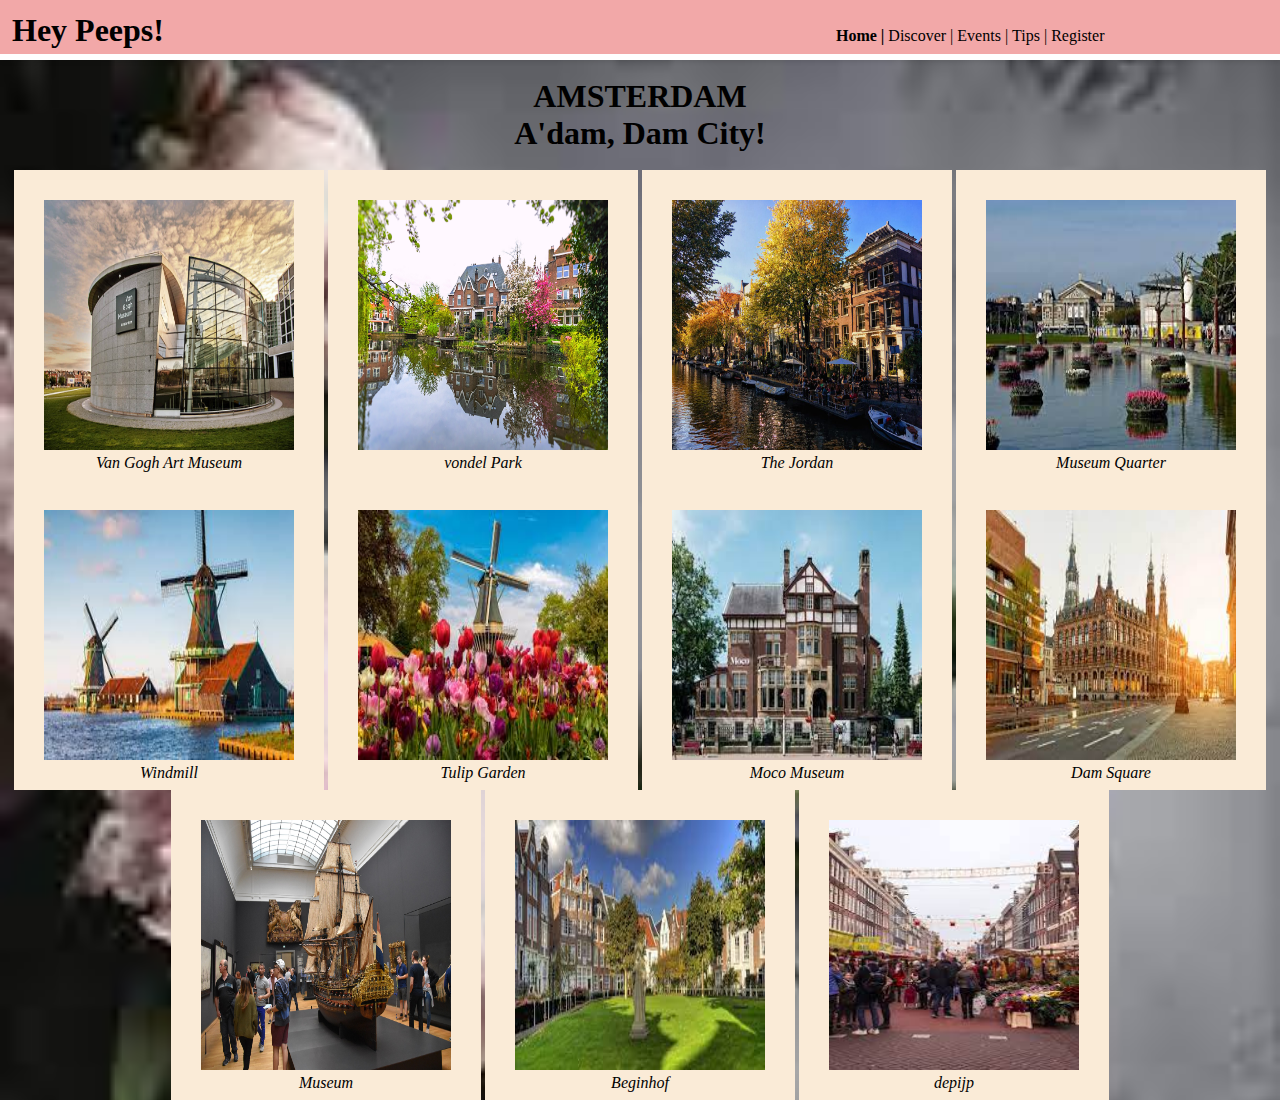
<file: sticky-header/index.html>
<!DOCTYPE html>
<html>
<head>
    <title> AMSTERDAM! </title>
    <link rel="stylesheet" href="cof.css">
    <link rel="icon" href="camera.jpg"> 
</head>
<body><header><nav>
    <div class="one">
    
    <h1>Hey Peeps!</h1>

   

    <ul>
        
        <li><a href="index.html" style="text-decoration: none; color: inherit;">Home |</a></li>
       
        <li><a href="About_us.html" style="text-decoration: none; color: inherit;">Discover |</a></li>
        <li><a href="bucketlist.html" style="text-decoration: none; color: inherit;">Events |</a></li>
         <li><a href="tips.html" style="text-decoration: none; color: inherit;">Tips |</a></li>
         <li><a href="Register.html" style="text-decoration: none; color: inherit;">Register</a></li>
       
    </ul>
</nav>
</header>

<div class="two">
<p>
    <center>
    <strong>
        <h1> AMSTERDAM </h1><br>
        
        <h1>
        A'dam, Dam City!</strong></h1>
</center>
    
</p>
</div>
<center>
<div >
    
    <div class="box">
        <img src="van-3.jpg" alt="Van Gogh">
        <p>Van Gogh Art Museum</p>
    </div>
    <div class="box">
        <img src="Vondel4.jpeg" alt="Park">
        <p>vondel Park</p>
    </div>
    <div class="box">
        <img src="jordan5.jpg" alt="Jordan">
        <p>The Jordan</p>
    </div>
    <div class="box">
        <img src="museum-quarter6.jpg" alt="Museum">
        <p>Museum Quarter</p>
    </div>
    <div class="box">
        <img src="windmill7.jpg" alt="Caps">
        <p>Windmill</p>
    </div>
    <div class="box">
        <img src="tulip8.jpg" alt="Caps">
        <p>Tulip Garden</p>
    </div>
    <div class="box">
        <img src="moco9.jpg" alt="Caps">
        <p>Moco Museum</p>
    </div>
    <div class="box">
        <img src="dam square10.jpg" alt="Caps">
        <p>Dam Square</p>
    </div>
    <div class="box">
        <img  src="Rijk2.jpg" alt="Museum">
        <p>Museum</p>
    </div>
    <div class="box">
        <img src="beginhof11.jpg" alt="Caps">
        <p>Beginhof</p>
    </div>
    <div class="box">
        <img src="depijp12.jpg " alt="Caps">
        <p>depijp</p>
    </div>
   

</div>
</center>

</div>

<script>
    document.addEventListener("DOMContentLoaded", function() {
        const currentPath = window.location.pathname.split("/").pop();
        const navLinks = document.querySelectorAll("nav ul li a");
        
        navLinks.forEach(link => {
            if(link.getAttribute("href") === currentPath) {
                link.parentElement.classList.add("current");
            }
        });
    });
    </script>


</body>
</html>
</file>
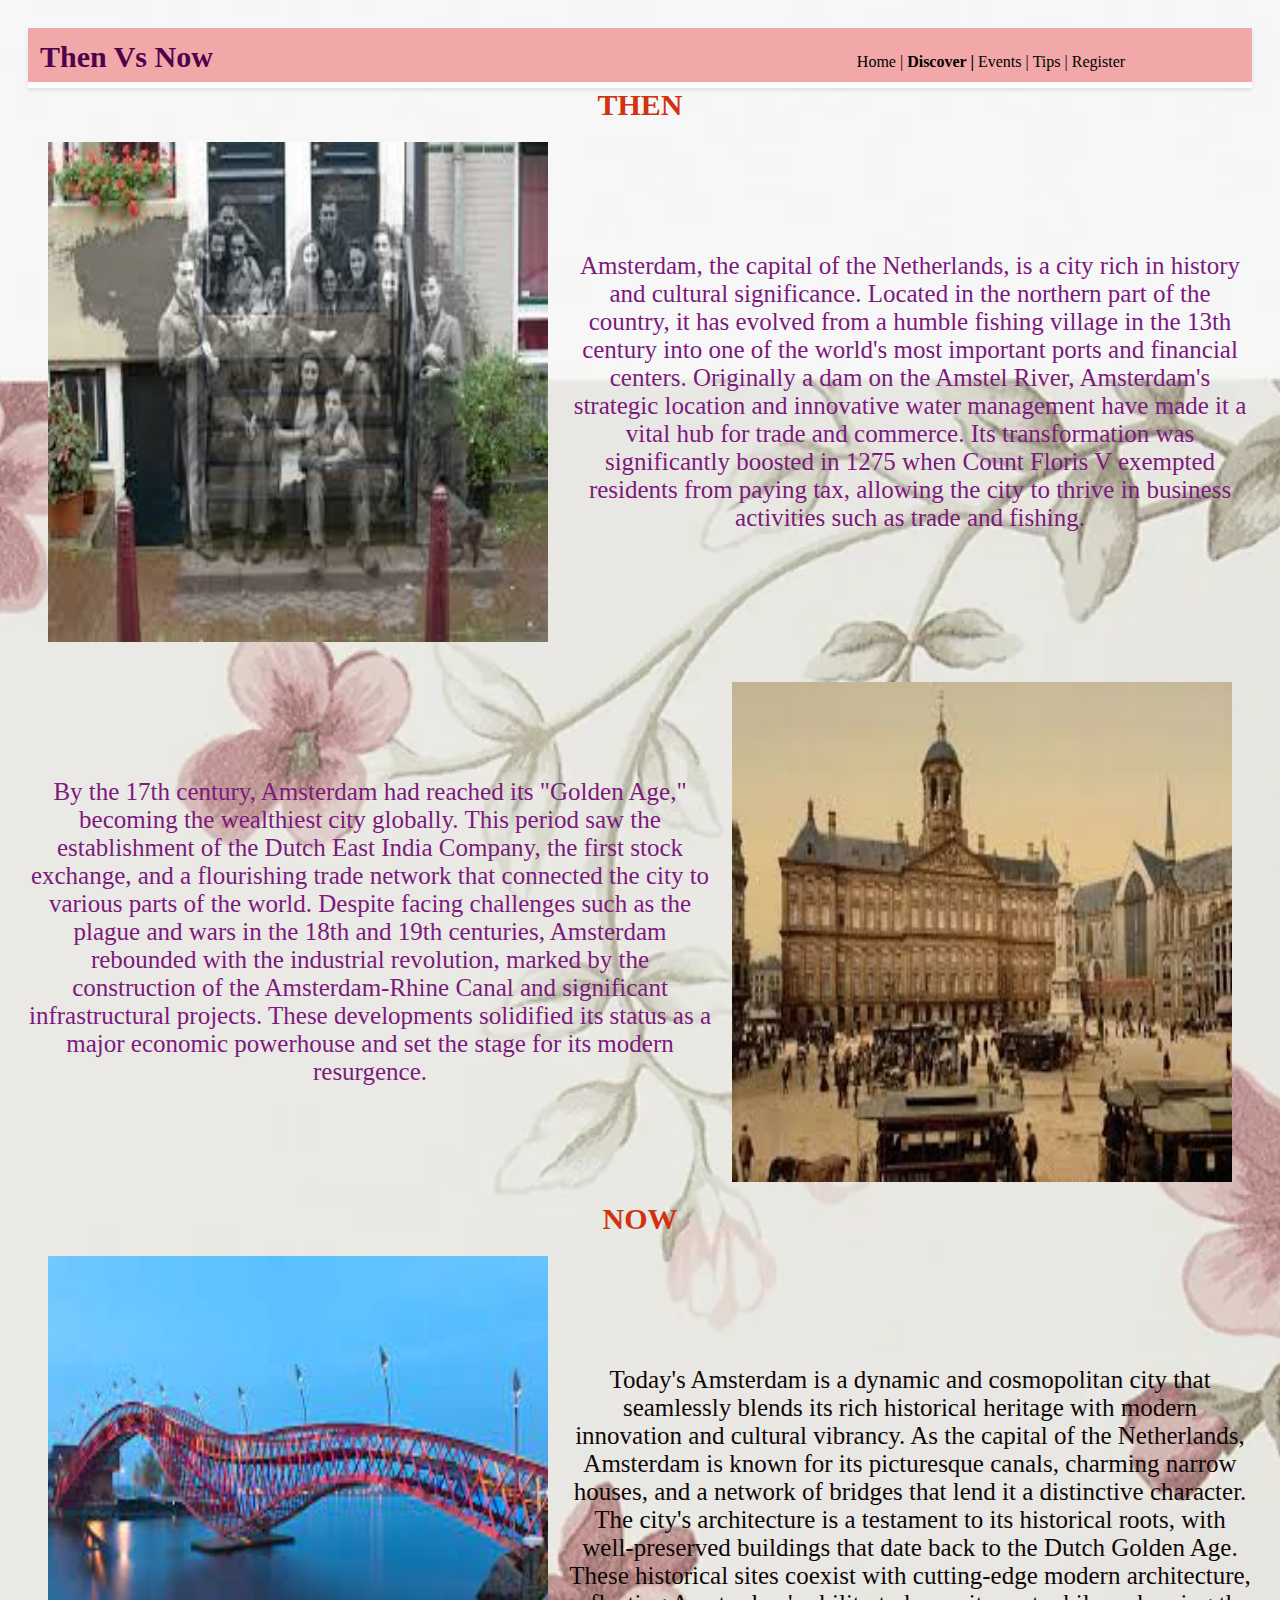
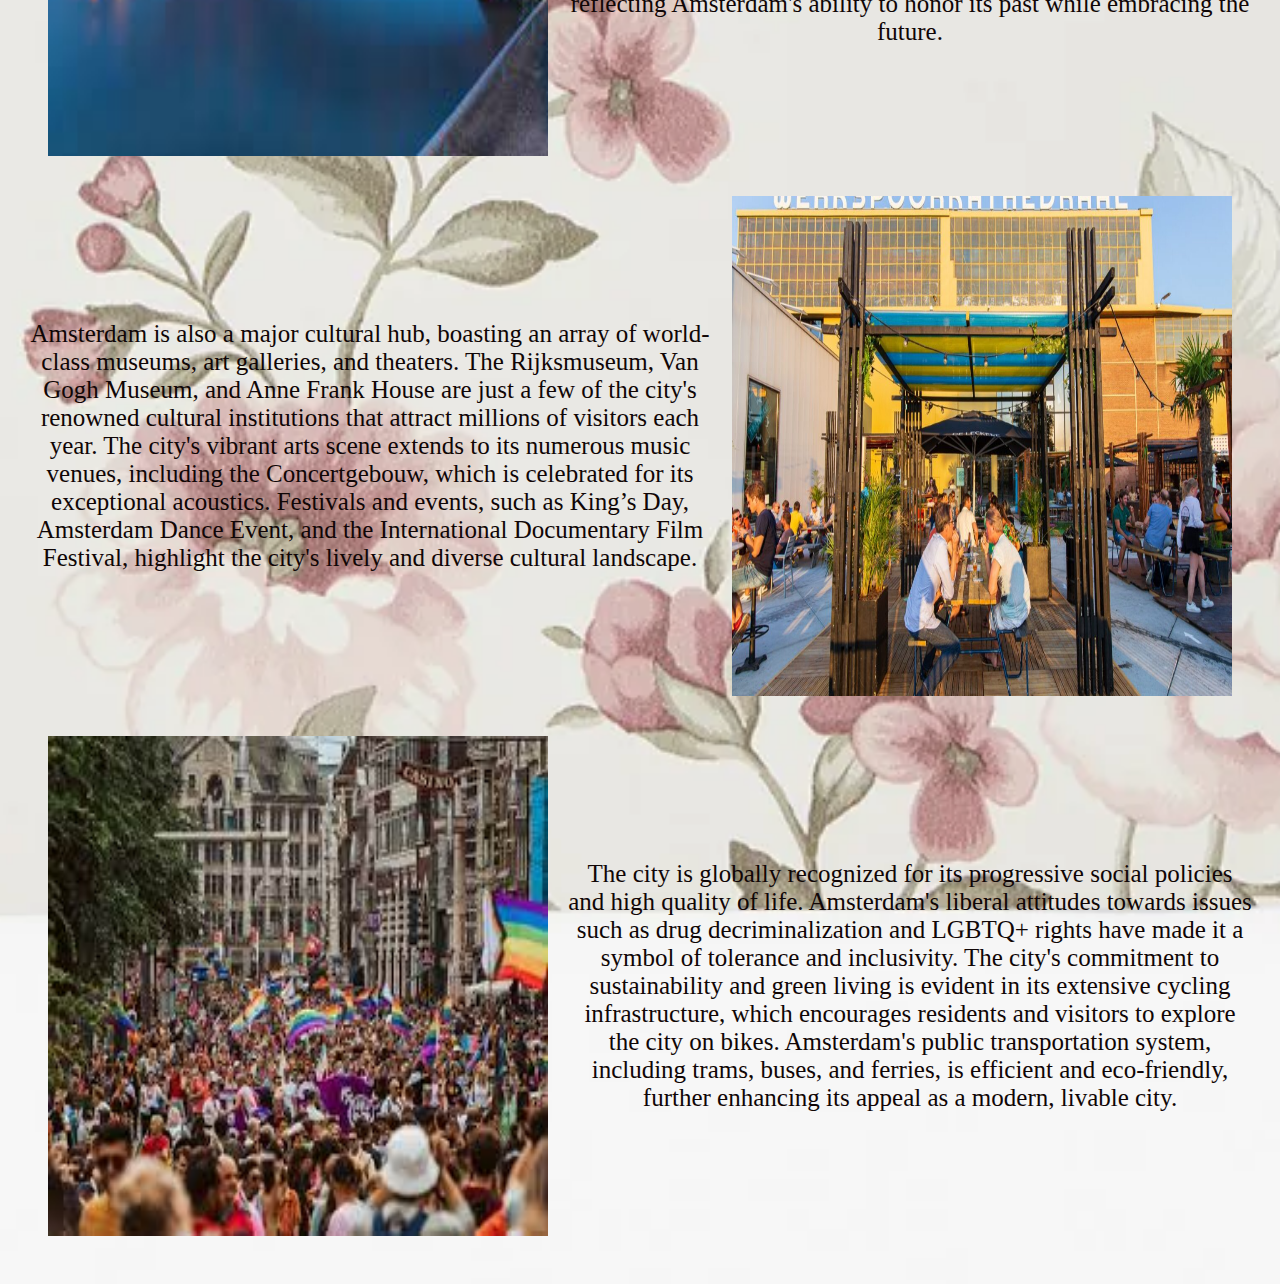
<file: sticky-header/About_us.html>
<!DOCTYPE html>
<html>
    <head>
        <title>History</title>
        <header>
            <nav>
            <div class="one">
            
            <h1>Then Vs Now</h1>
        
            
        
            <ul>
              
                <li><a href="index.html" style="text-decoration: none; color: inherit;">Home |</a></li>
               
                <li><a href="About_us.html" style="text-decoration: none; color: inherit;">Discover |</a></li>
                <li><a href="bucketlist.html" style="text-decoration: none; color: inherit;">Events |</a></li>
                 <li><a href="tips.html" style="text-decoration: none; color: inherit;">Tips |</a></li>
                 <li><a href="Register.html" style="text-decoration: none; color: inherit;">Register</a></li>
               
            </ul>
           
        </nav>
    
        </header>
        <style>
        
            .one
        {
        color:black;
        background-color:hwb(0 66% 5%);
        height: 30px;
        padding: 12px;
        position: sticky;
        top: 0;
        margin:0px;
        z-index: 1000;
    }
            header {
        position: sticky;
        top: 0;
        z-index: 1000; 
        background-color: #fff; 
        height: 60px; 
        box-shadow: 0 2px 4px rgba(0,0,0,0.1); 
      }
      ul,li,h1{
        display:inline;
    }
    ul{
        margin-left: 50%;
        cursor:ext-decoration: none;
        color:inherit
    }
    li:hover{
    color:white;
    background-color: black;
    }
    .current a {
    text-decoration: underline;
    font-weight: bold;
     }
    </style>

        <style>
            body {
                background-color: rgb(204, 232, 232);
                padding: 20px;
                font-family: 'Times New Roman',Times, serif;
                color: #333;
                background-image: url('wallpaper.webp');
                background-size: cover;
                background-position: center;
            }
            .container {
                display: flex;
                flex-direction: column;
                align-items: center;
            }
            .section {
                display: flex;
                align-items: center;
                margin: 20px 0;
            }
            .section img {
                width: 500px;
                height: 500px;
                margin: 0 20px;
            }
            .section p {
                max-width: 800px;
                text-align: center;
                font-size: 25px;
                color: #7c197c;
            }
            .section:nth-last-child(-n+3) p {
                color: #100606;
            }
            
            .right {
                flex-direction: row-reverse;
            }
            h1 {
                color: #4f034d;
                font-size: 30px;
                text-align: center;
            }
        </style>
    </head>
    <body>

        <!-- <center>
            <h1>ITINERARY</h1> -->
            <!-- <img src="then.png" alt="Its different now" width="400" height="600">
        </center> -->


        <center>
            <h1 style="color: #d1320f;">THEN</h1>
        </center>
        <div class="container">
            <div class="section">
                <img src="old14.jpg" alt="Historical Amsterdam ">
                <p>
                    Amsterdam, the capital of the Netherlands, is a city rich in history and cultural significance. Located in the northern part of the country, it has evolved from a humble fishing village in the 13th century into one of the world's most important ports and financial centers. Originally a dam on the Amstel River, Amsterdam's strategic location and innovative water management have made it a vital hub for trade and commerce. Its transformation was significantly boosted in 1275 when Count Floris V exempted residents from paying tax, allowing the city to thrive in business activities such as trade and fishing.
                </p>
            </div>
            <div class="section right">
                <img src="historic15.jpg" alt="Amsterdam during the Golden Age">
                <p>
                    By the 17th century, Amsterdam had reached its "Golden Age," becoming the wealthiest city globally. This period saw the establishment of the Dutch East India Company, the first stock exchange, and a flourishing trade network that connected the city to various parts of the world. Despite facing challenges such as the plague and wars in the 18th and 19th centuries, Amsterdam rebounded with the industrial revolution, marked by the construction of the Amsterdam-Rhine Canal and significant infrastructural projects. These developments solidified its status as a major economic powerhouse and set the stage for its modern resurgence.
                </p>
            </div>
            <center>
                <h1 style="color: #d1320f;">NOW</h1>
            </center>
            <div class="section">
                <img src="modern.jpg" alt="Modern Amsterdam">
                <p>
                    Today's Amsterdam is a dynamic and cosmopolitan city that seamlessly blends its rich historical heritage with modern innovation and cultural vibrancy. As the capital of the Netherlands, Amsterdam is known for its picturesque canals, charming narrow houses, and a network of bridges that lend it a distinctive character. The city's architecture is a testament to its historical roots, with well-preserved buildings that date back to the Dutch Golden Age. These historical sites coexist with cutting-edge modern architecture, reflecting Amsterdam's ability to honor its past while embracing the future.
                </p>
            </div>
            <div class="section right">
                <img src="hub.jpg" alt="Cultural Hub of Amsterdam">
                <p>
                    Amsterdam is also a major cultural hub, boasting an array of world-class museums, art galleries, and theaters. The Rijksmuseum, Van Gogh Museum, and Anne Frank House are just a few of the city's renowned cultural institutions that attract millions of visitors each year. The city's vibrant arts scene extends to its numerous music venues, including the Concertgebouw, which is celebrated for its exceptional acoustics. Festivals and events, such as King’s Day, Amsterdam Dance Event, and the International Documentary Film Festival, highlight the city's lively and diverse cultural landscape.
                </p>
            </div>
            <div class="section">
                <img src="lgbtq18.jpg" alt="Progressive Amsterdam">
                <p>
                    The city is globally recognized for its progressive social policies and high quality of life. Amsterdam's liberal attitudes towards issues such as drug decriminalization and LGBTQ+ rights have made it a symbol of tolerance and inclusivity. The city's commitment to sustainability and green living is evident in its extensive cycling infrastructure, which encourages residents and visitors to explore the city on bikes. Amsterdam's public transportation system, including trams, buses, and ferries, is efficient and eco-friendly, further enhancing its appeal as a modern, livable city.
                </p>
            </div>
        </div>

        
        <script>
            document.addEventListener("DOMContentLoaded", function() {
                const currentPath = window.location.pathname.split("/").pop();
                const navLinks = document.querySelectorAll("nav ul li a");
                
                navLinks.forEach(link => {
                    if(link.getAttribute("href") === currentPath) {
                        link.parentElement.classList.add("current");
                    }
                });
            });
            </script>
            
    </body>
</html>
</file>
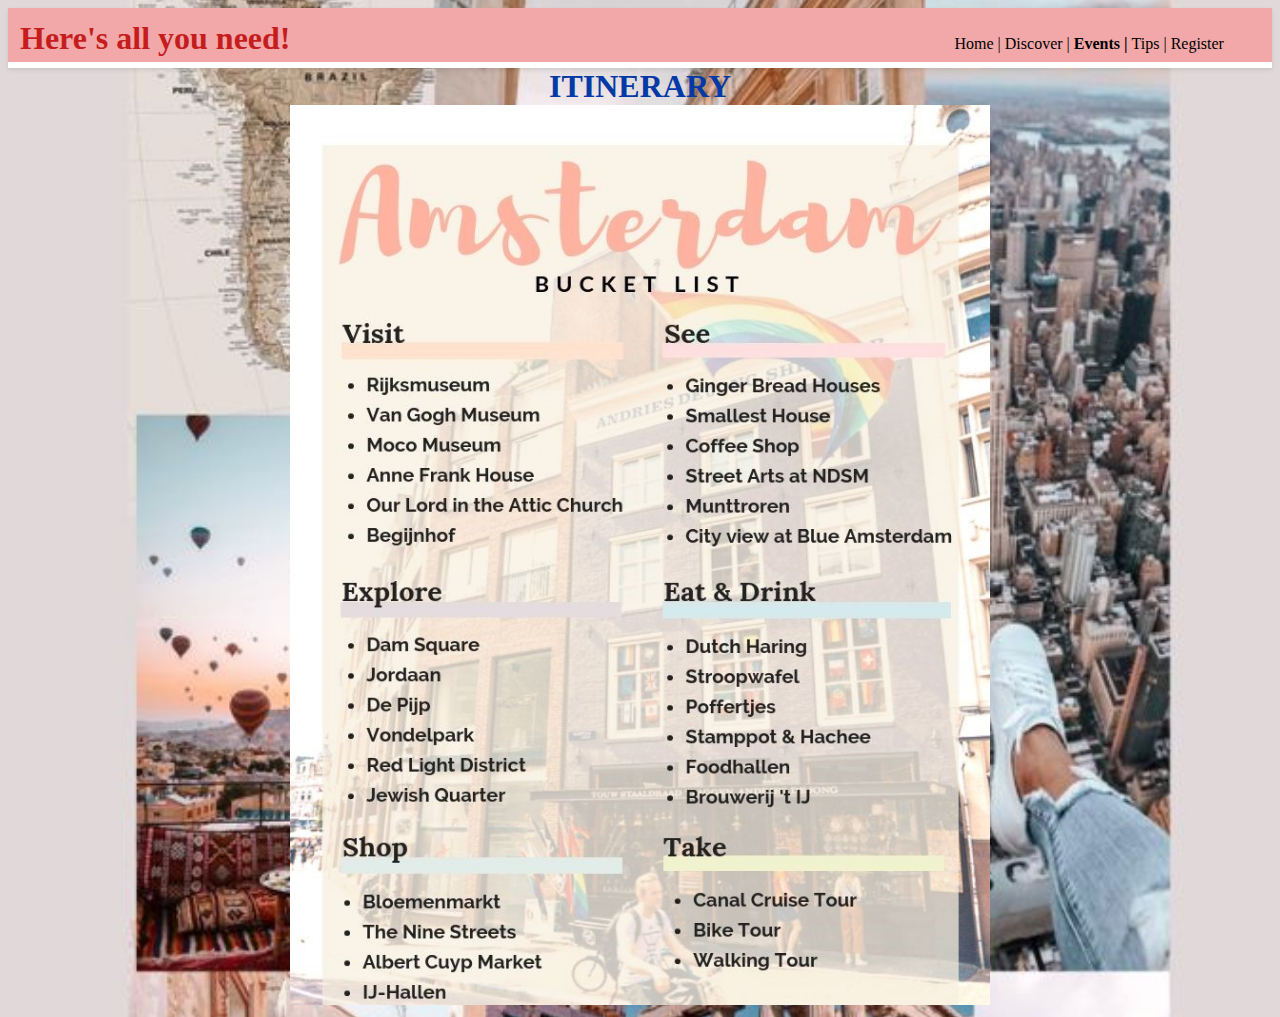
<file: sticky-header/bucketlist.html>
<!DOCTYPE html>
<html >
<head>
   
    <title>A visual treat</title>
    
    <header>
        <nav>
        <div class="one">
        
        <h1>Here's all you need!</h1>
    
      
    
        <ul>
           
            <li><a href="index.html" style="text-decoration: none; color: inherit;">Home |</a></li>
           
            <li><a href="About_us.html" style="text-decoration: none; color: inherit;">Discover |</a></li>
            <li><a href="bucketlist.html" style="text-decoration: none; color: inherit;">Events |</a></li>
             <li><a href="tips.html" style="text-decoration: none; color: inherit;">Tips |</a></li>
             <li><a href="Register.html" style="text-decoration: none; color: inherit;">Register</a></li>
           
        </ul>
       
    </nav>

    </header>
    <center>
        <strong>
            <h1 style="color: #043aa7;">ITINERARY</h1>
        </strong>

    </center>
    
    <style>
        .one
    {
    color:black;
    background-color:hwb(0 66% 5%);
    height: 30px;
    padding: 12px;
    position: sticky;
    top: 0;
    margin:0px;
    z-index: 1000;
}
        header {
    position: sticky;
    top: 0;
    z-index: 1000; 
    background-color: #fff; 
    height: 60px; 
    box-shadow: 0 2px 4px rgba(0,0,0,0.1); 
  }
  ul,li,h1{
    display:inline;
}
ul{
    margin-left: 50%;
    cursor:ext-decoration: none;
    color:inherit
}
li:hover{
color:white;
background-color: black;
}

.current a {
    text-decoration: underline;
    font-weight: bold;
     }
        body {
            background-color: rgb(4, 123, 115);
            color: white;
            background-image:url('travel.jpg');
            background-position: center;
            background-repeat: no-repeat;
            background-size: cover;
        }
        h1 {
            color: rgb(197, 29, 29);
        }
    </style>
</head>
<body>
    <center>
        
        <img src="bucketlist.jpg" alt="Here is what you want!" width="700" height="900">
       
    </center>
   

    <script>
        document.addEventListener("DOMContentLoaded", function() {
            const currentPath = window.location.pathname.split("/").pop();
            const navLinks = document.querySelectorAll("nav ul li a");
            
            navLinks.forEach(link => {
                if(link.getAttribute("href") === currentPath) {
                    link.parentElement.classList.add("current");
                }
            });
        });
        </script>
        
</body>
</html>
</file>
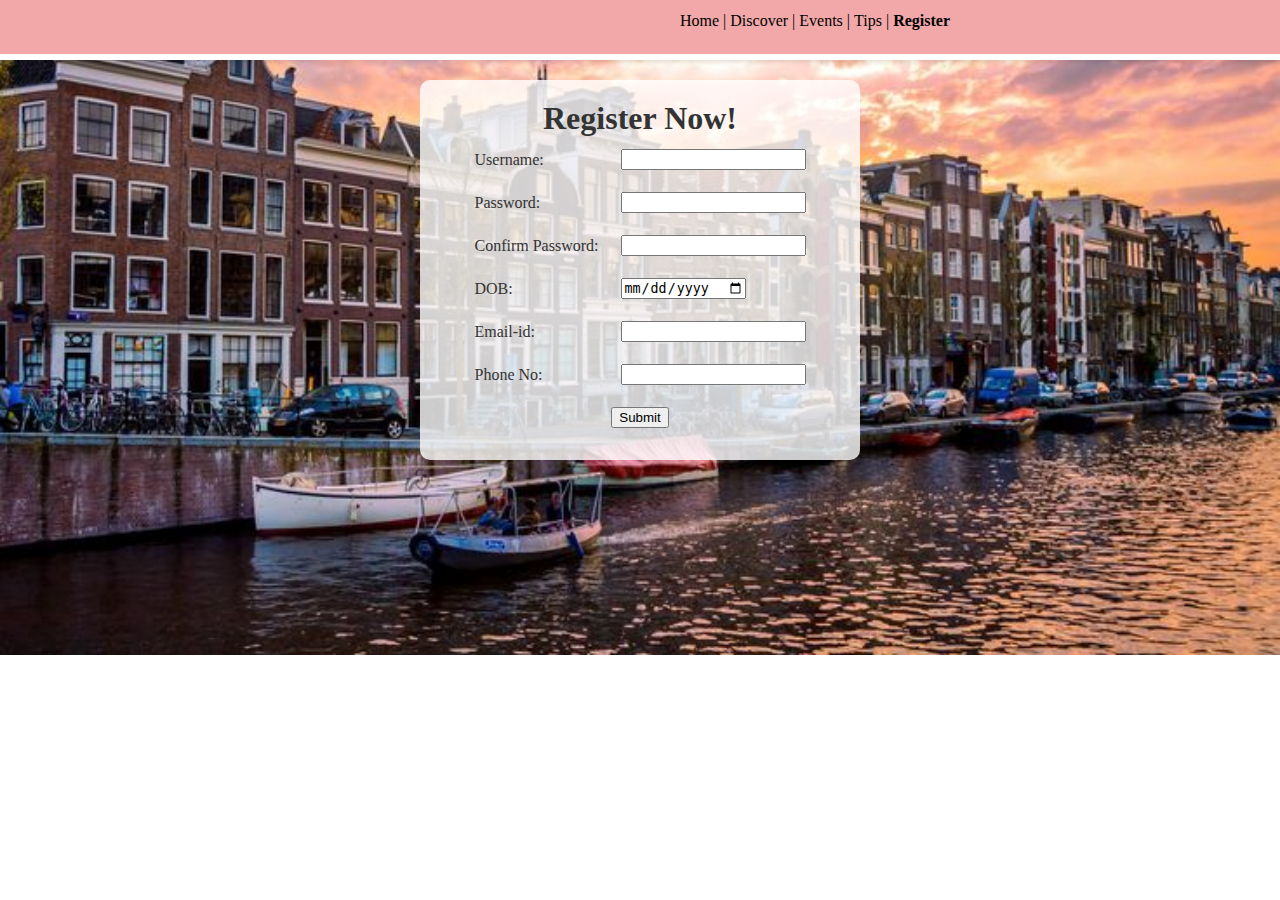
<file: sticky-header/Register.html>
<!DOCTYPE html>
<html>
<head>
    <title>Register</title>
    <style>
        /* Header and Navigation Styling */
        .one {
            color: black;
            background-color: hwb(0 66% 5%);
            height: 30px;
            padding: 12px;
            position: sticky;
            top: 0;
            margin: 0;
            z-index: 1000;
        }

        header {
            position: sticky;
            top: 0;
            z-index: 1000; 
            background-color: #fff; 
            height: 60px; 
            box-shadow: 0 2px 4px rgba(0, 0, 0, 0.1); 
        }

        ul, li, h1 {
            display: inline;
        }

        ul {
            margin-left: 50%;
            text-decoration: none;
            color: inherit;
        }

        li:hover {
            color: white;
            background-color: black;
        }

        .current a {
            text-decoration: underline;
            font-weight: bold;
        }

        /* Body Styling */
        body {
            background-image: url('river.jpg');
            background-size: cover;
            background-position: center;
            background-repeat: no-repeat;
            margin: 0;
            color: #333;
        }

        /* Form Container Styling */
        .form-container {
            background-color: rgba(255, 255, 255, 0.8);
            padding: 20px;
            border-radius: 10px;
            margin-top: 20px; /* Adjust spacing from the header */
            width: 400px; /* Adjust the width as needed */
            margin-left: auto;
            margin-right: auto;
        }

        table {
            margin: 0 auto;
        }

        td {
            padding: 10px;
        }
    </style>
</head>
<body>
    <!-- Header and Navigation -->
    <header>
        <nav>
            <div class="one">
                <ul>
                    <li><a href="index.html" style="text-decoration: none; color: inherit;">Home |</a></li>
                    <li><a href="About_us.html" style="text-decoration: none; color: inherit;">Discover |</a></li>
                    <li><a href="bucketlist.html" style="text-decoration: none; color: inherit;">Events |</a></li>
                    <li><a href="tips.html" style="text-decoration: none; color: inherit;">Tips |</a></li>
                    <li><a href="Register.html" style="text-decoration: none; color: inherit;">Register</a></li>
                </ul>
            </div>
        </nav>
    </header>

    <!-- Form Container -->
    <div class="form-container">
        <center>
            <h1>Register Now!</h1>
        </center>
        <form id="registrationForm">
            <table>
                <tr>
                    <td>Username:</td>
                    <td><input type="text" required></td>
                </tr>
                <tr>
                    <td>Password:</td>
                    <td><input type="password" required></td>
                </tr>
                <tr>
                    <td>Confirm Password:</td>
                    <td><input type="password" required></td>
                </tr>
                <tr>
                    <td>DOB:</td>
                    <td><input type="date" required></td>
                </tr>
                <tr>
                    <td>Email-id:</td>
                    <td><input type="email" required></td>
                </tr>
                <tr>
                    <td>Phone No:</td>
                    <td><input type="number" required></td>
                </tr>
                <tr>
                    <td colspan="2" align="center">
                        <input type="submit" value="Submit">
                    </td>
                </tr>
            </table>
        </form>
    </div>

    <!-- JavaScript for Form Submission -->
    <script>
        document.getElementById('registrationForm').addEventListener('submit', function(event) {
            event.preventDefault(); // Prevent the default form submission
            
            // Display alert message
            alert('You have registered successfully and will be notified soon.');
            
            // Optionally, you can clear the form fields
            this.reset();
        });
    </script>

<script>
    document.addEventListener("DOMContentLoaded", function() {
        const currentPath = window.location.pathname.split("/").pop();
        const navLinks = document.querySelectorAll("nav ul li a");
        
        navLinks.forEach(link => {
            if(link.getAttribute("href") === currentPath) {
                link.parentElement.classList.add("current");
            }
        });
    });
    </script>
</body>
</html>
</file>
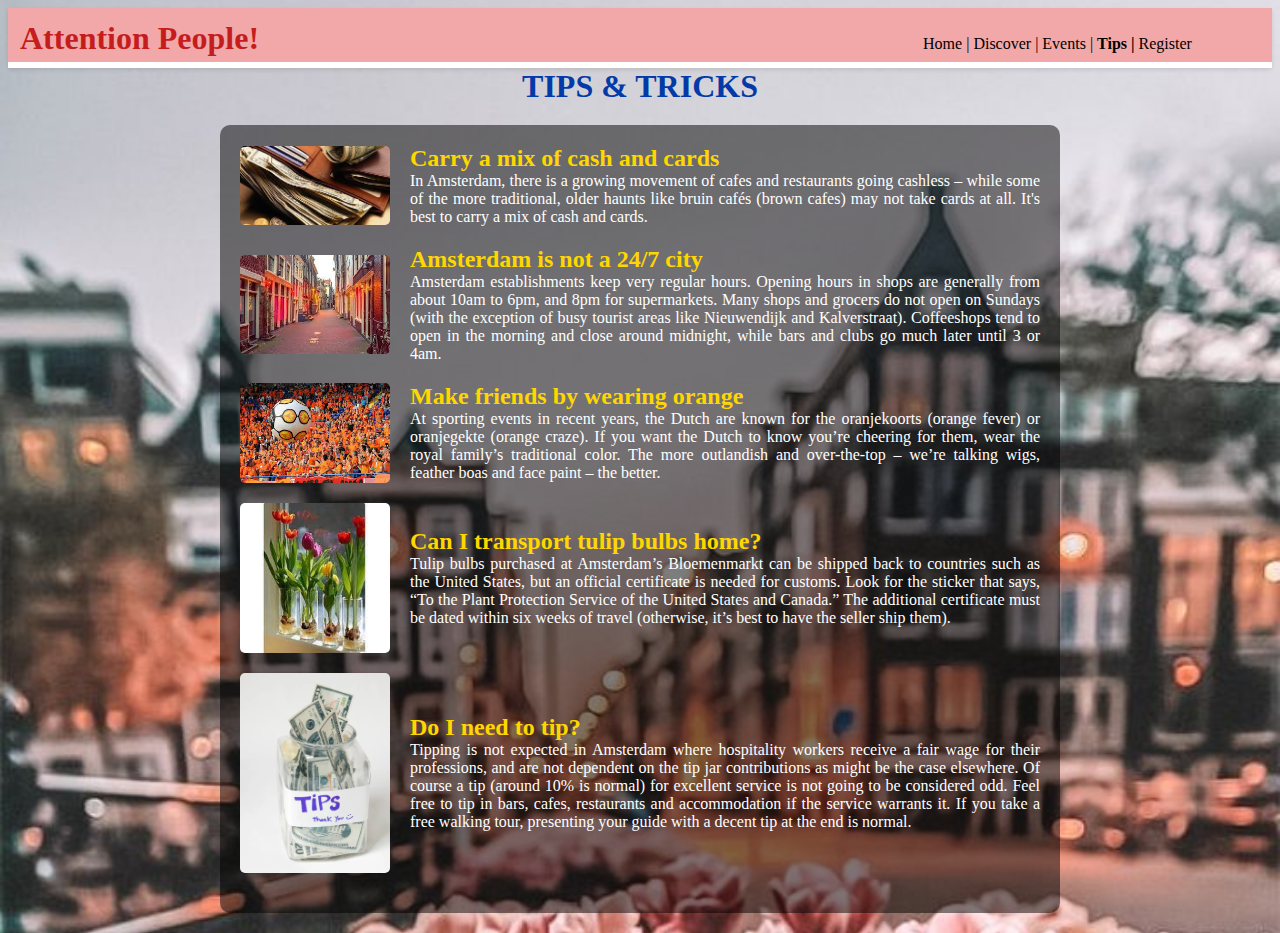
<file: sticky-header/tips.html>
<!DOCTYPE html>
<html lang="en">
<head>
    <title>Tips and Tricks</title>
    <style>
        body {
            background-color: rgb(4, 123, 115);
            color: white;
            background-image: url('rose.jpg');
            background-position: center;
            background-repeat: no-repeat;
            background-size: cover;
            font-family: 'Times New Roman', Times, serif;
        }

       

        .one {
            color: black;
            background-color: hwb(0 66% 5%);
            height: 30px;
            padding: 12px;
            position: sticky;
            top: 0;
            margin: 0px;
            z-index: 1000;
        }
        header {
            position: sticky;
            top: 0;
            z-index: 1000; 
            background-color: #fff; 
            height: 60px; 
            box-shadow: 0 2px 4px rgba(0, 0, 0, 0.1); 
        }

        ul, li, h1 {
            display: inline;
        }

        ul {
            margin-left: 50%;
            cursor: ext-decoration: none;
            color: inherit;
        }

        li:hover {
            color: white;
            background-color: black;
        }
        .current a {
    text-decoration: underline;
    font-weight: bold;
     }

        h1 {
            color: rgb(197, 29, 29);
        }

        .content {
            max-width: 800px;
            margin: 20px auto;
            padding: 20px;
            background-color: rgba(0, 0, 0, 0.5);
            border-radius: 10px;
        }

        .tip {
            display: flex;
            align-items: center;
            margin-bottom: 20px;
        }

        .tip img {
            width: 150px;
            height: auto;
            margin-right: 20px;
            border-radius: 5px;
        }

        .tip h2 {
            color: #ffd700;
            margin: 0;
        }

        .tip p {
            text-align: justify;
            color: white;
            margin: 0;
        }

        .tip-content {
            flex: 1;
        }

        h1.title {
            text-align: center;
            color: #043aa7;
        }

    </style>
</head>
<body>
    <header>
        <nav>
            <div class="one">
                <h1>Attention People!</h1>
                <ul>
                   
                    <li><a href="index.html" style="text-decoration: none; color: inherit;">Home |</a></li>
                    <li><a href="About_us.html" style="text-decoration: none; color: inherit;">Discover |</a></li>
                    <li><a href="bucketlist.html" style="text-decoration: none; color: inherit;">Events |</a></li>
                    <li><a href="tips.html" style="text-decoration: none; color: inherit;">Tips |</a></li>
                    <li><a href="Register.html" style="text-decoration: none; color: inherit;">Register</a></li>
                </ul>
            </div>
        </nav>
    </header>

    <center>
        <strong>
            <h1 class="title">TIPS & TRICKS</h1>
        </strong>
    </center>

    <div class="content">
        <div class="tip">
            <img src="cash.jpg" alt="Cash and Cards">
            <div class="tip-content">
                <h2>Carry a mix of cash and cards</h2>
                <p>
                    In Amsterdam, there is a growing movement of cafes and restaurants going cashless – while some of the more traditional, older haunts like bruin cafés (brown cafes) may not take cards at all. It's best to carry a mix of cash and cards.
                </p>
            </div>
        </div>

        <div class="tip">
            <img src="24hrs.jpg" alt="Amsterdam Hours">
            <div class="tip-content">
                <h2>Amsterdam is not a 24/7 city</h2>
                <p>
                    Amsterdam establishments keep very regular hours. Opening hours in shops are generally from about 10am to 6pm, and 8pm for supermarkets. Many shops and grocers do not open on Sundays (with the exception of busy tourist areas like Nieuwendijk and Kalverstraat). Coffeeshops tend to open in the morning and close around midnight, while bars and clubs go much later until 3 or 4am.
                </p>
            </div>
        </div>

        <div class="tip">
            <img src="orange.jpg" alt="Orange Craze">
            <div class="tip-content">
                <h2>Make friends by wearing orange</h2>
                <p>
                    At sporting events in recent years, the Dutch are known for the oranjekoorts (orange fever) or oranjegekte (orange craze). If you want the Dutch to know you’re cheering for them, wear the royal family’s traditional color. The more outlandish and over-the-top – we’re talking wigs, feather boas and face paint – the better.
                </p>
            </div>
        </div>

        <div class="tip">
            <img src="tulipbulbs.jpg" alt="Tulip Bulbs">
            <div class="tip-content">
                <h2>Can I transport tulip bulbs home?</h2>
                <p>
                    Tulip bulbs purchased at Amsterdam’s Bloemenmarkt can be shipped back to countries such as the United States, but an official certificate is needed for customs. Look for the sticker that says, “To the Plant Protection Service of the United States and Canada.” The additional certificate must be dated within six weeks of travel (otherwise, it’s best to have the seller ship them).
                </p>
            </div>
        </div>

        <div class="tip">
            <img src="tips.webp" alt="Tipping">
            <div class="tip-content">
                <h2>Do I need to tip?</h2>
                <p>
                    Tipping is not expected in Amsterdam where hospitality workers receive a fair wage for their professions, and are not dependent on the tip jar contributions as might be the case elsewhere. Of course a tip (around 10% is normal) for excellent service is not going to be considered odd. Feel free to tip in bars, cafes, restaurants and accommodation if the service warrants it. If you take a free walking tour, presenting your guide with a decent tip at the end is normal.
                </p>
            </div>
        </div>
    </div>

    <script>
        document.addEventListener("DOMContentLoaded", function() {
            const currentPath = window.location.pathname.split("/").pop();
            const navLinks = document.querySelectorAll("nav ul li a");
            
            navLinks.forEach(link => {
                if(link.getAttribute("href") === currentPath) {
                    link.parentElement.classList.add("current");
                }
            });
        });
        </script>
        
</body>
</html>
</file>
<file: sticky-header/cof.css>
.one
{
    color:black;
    background-color:hwb(0 66% 5%);
    height: 30px;
    padding: 12px;
    position: sticky;
    top: 0;
    margin:0px;
    z-index: 1000;
}

header {
    position: sticky;
    top: 0;
    z-index: 1000; 
    background-color: #fff; 
    height: 60px; 
    box-shadow: 0 2px 4px rgba(0,0,0,0.1); 
  }
  
ul,li,h1{
    display:inline;
}
ul{
    margin-left: 50%;
    cursor:ext-decoration: none;
    color:inherit
}
li:hover{
color:white;
background-color: black;

}

*
{
    margin: 0px;
}

.two
{
   font-family:'Times New Roman', Times, serif;
   margin:20px;
   padding:30px;
   padding-top:20px;
   display: inline;
}
.three
{
    height:150px;
    width:150px;
    margin-top:70px;
    padding-left: 20px;

}
input{
    padding-top: 10px;
    width: 30%;
}
.cofees
{
    text-align: center;
    background-color: #fff;
    padding-left: 80px;
}
.box
{
    border-color:default;
    border-width: 0px;
    border-style: solid;
   
    display: inline-block;
    width: 250px;
    padding: 30px;
    height: 250px;
    width:250px;
    background-color: antiquewhite;
    font-style: italic;

}
img{
    height:250px;
    width:250px;
}

.button
{
    color: green;
}

.partners
{
    display:flex;
    padding: 40px;
    padding-left: 60px;


   
}
.down{
    background-color: black;
    color: white;
}
.down{
    display:flex;
    padding:40px;
}
body{
    background-image: url("wallp.jpg");
    background-size: cover;
    background-repeat: no-repeat;
}

/* Style for the current navigation link */
.current a {
    text-decoration: underline;
    font-weight: bold;
     }
</file>
